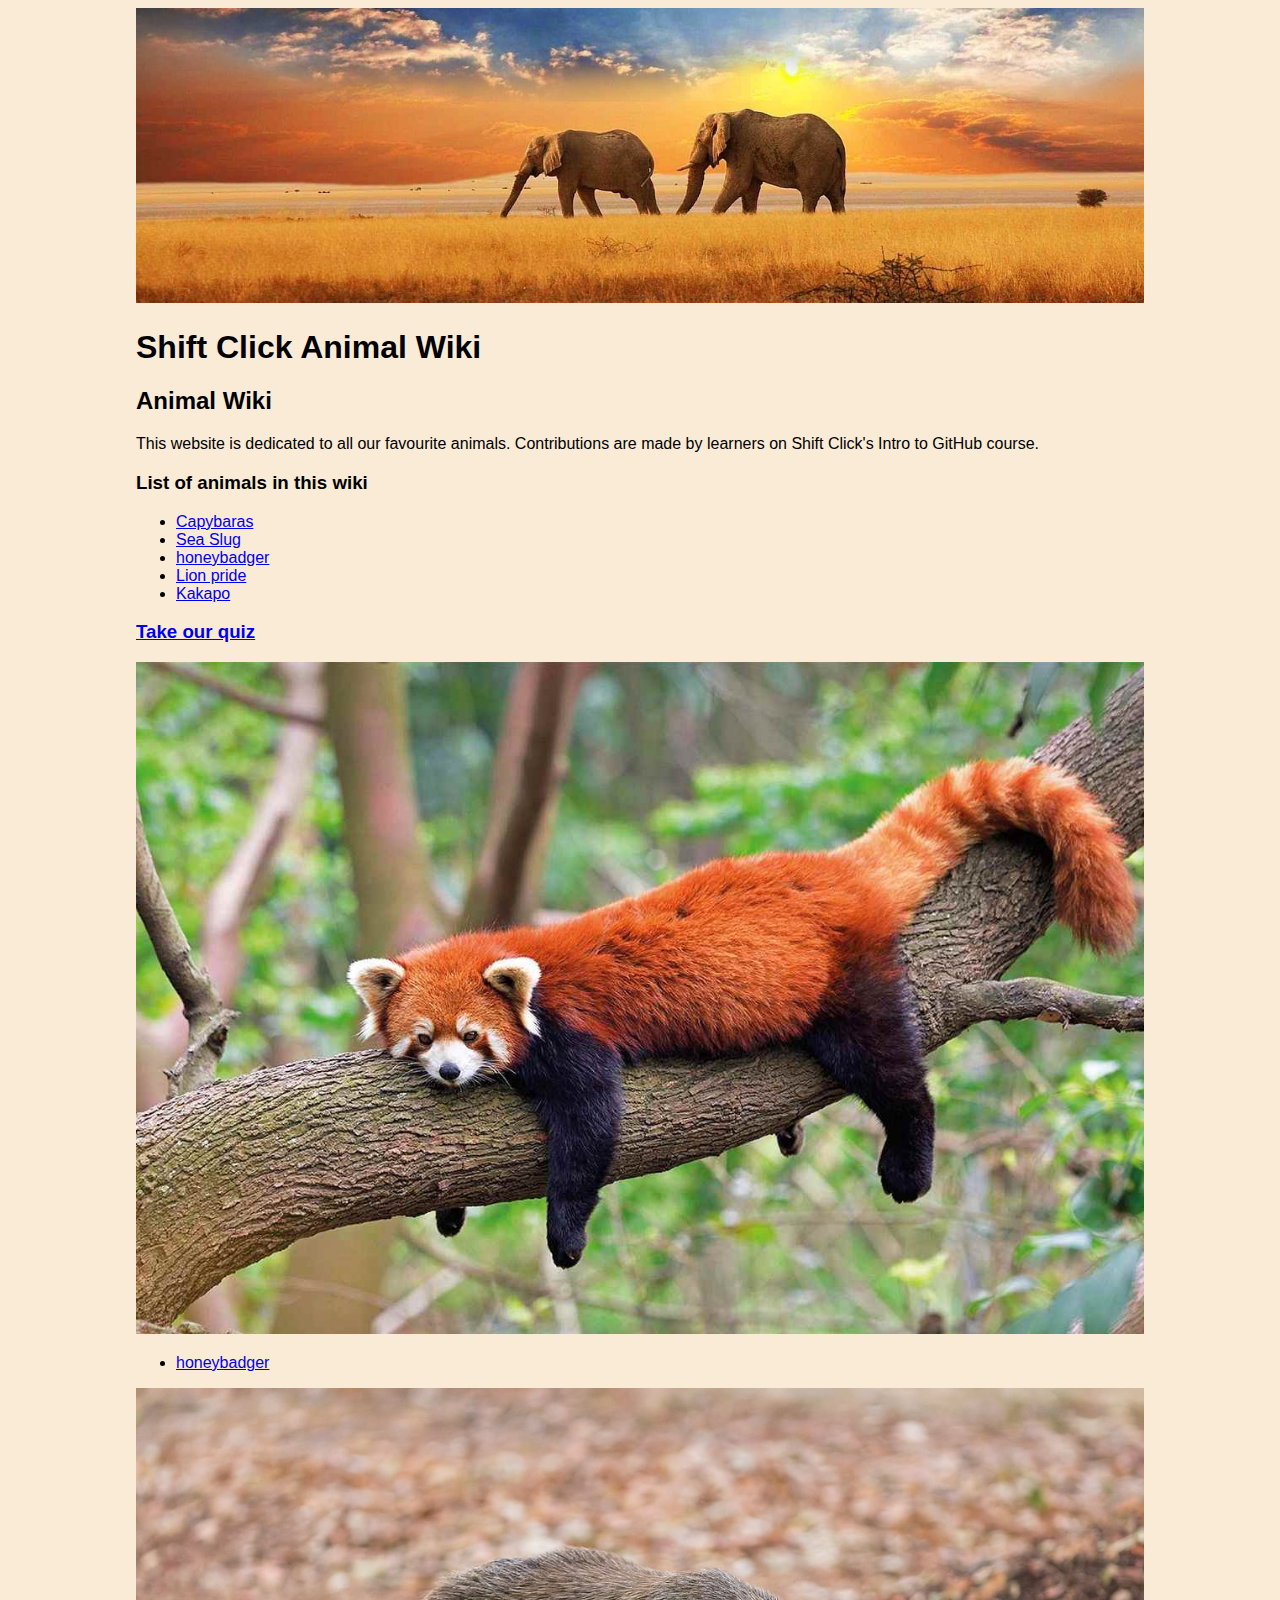
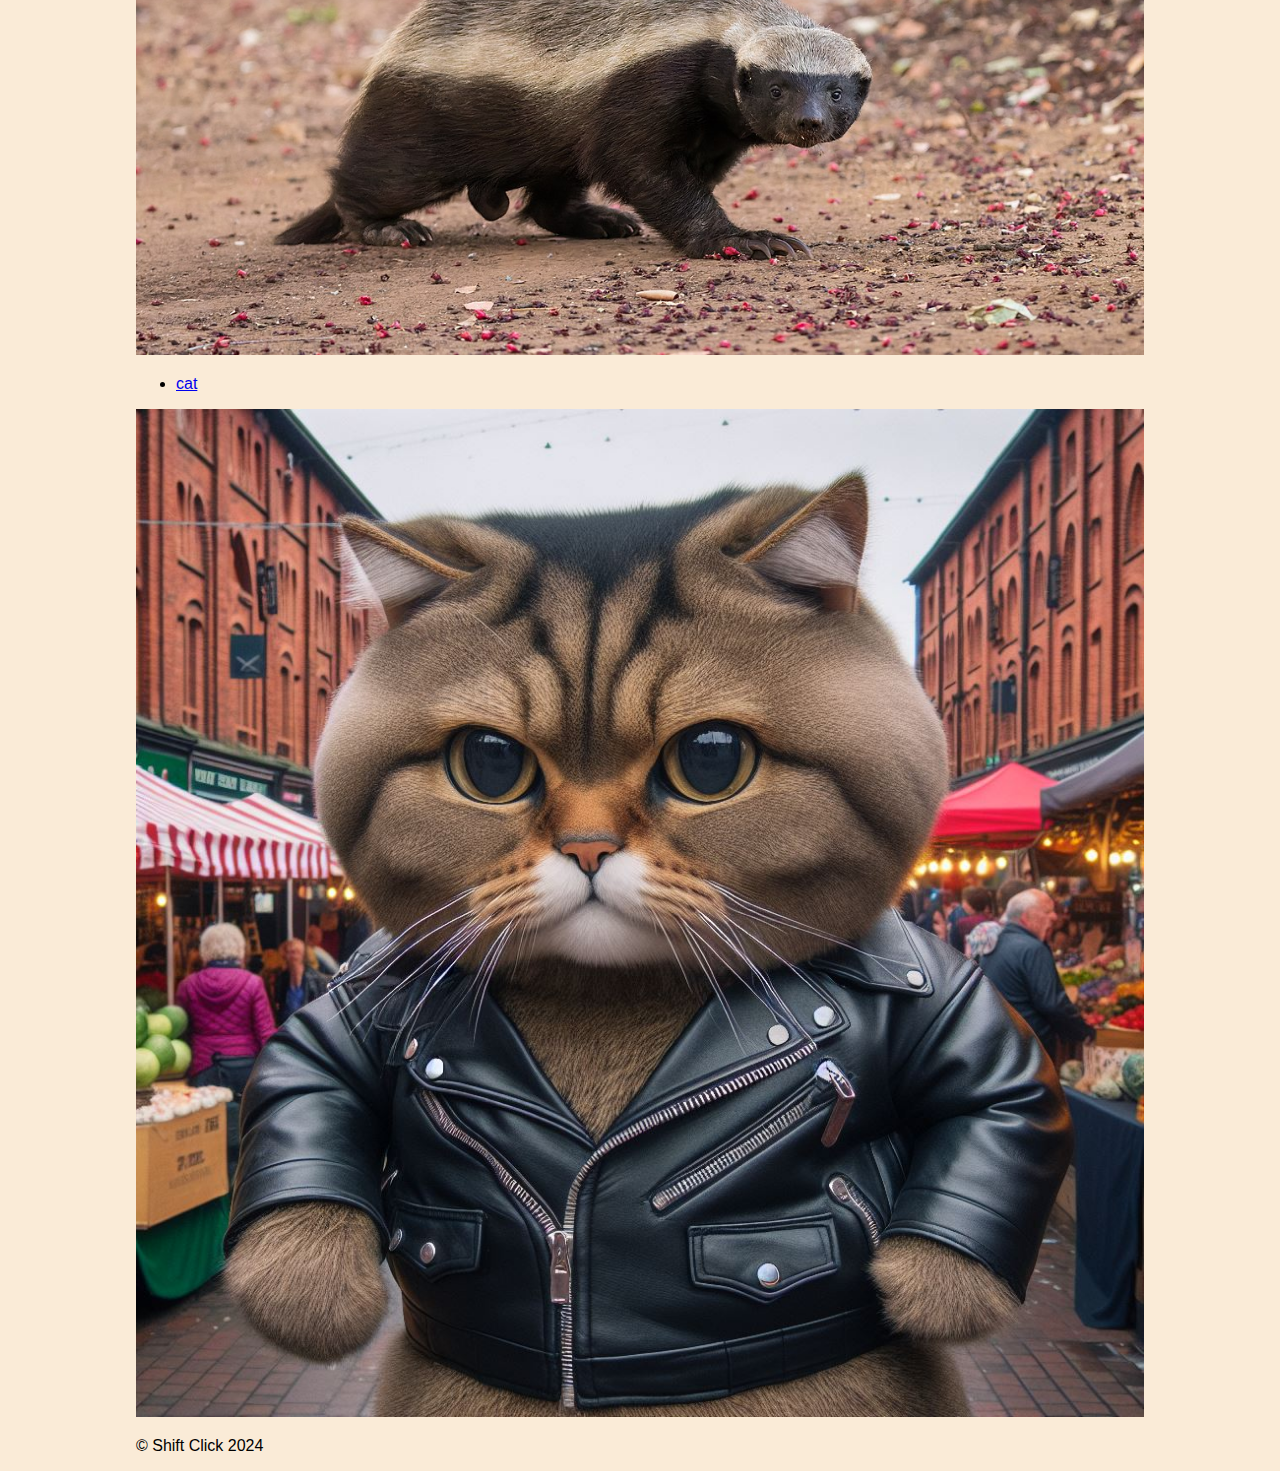
<file: index.html>
<!DOCTYPE html>
<html lang="en">
  <head>
    <meta charset="UTF-8" />
    <meta name="viewport" content="width=device-width, initial-scale=1.0" />
    <title>Animal Wiki</title>
    <meta
      name="description"
      content="This website provides information on various animals"
    />
    <meta name="keywords" content="animal, wiki" />
    <link rel="icon" type="png" href="/images/habitat.png" />
    <link rel="stylesheet" href="style.css" />
  </head>
  <body>
    <header>
      <img
        src="images/elephants.jpg"
        alt="banner image of two elephents walking through the savannah at sunset"
      />
      <h1>Shift Click Animal Wiki</h1>
    </header>
    <nav></nav>
    <main>
      <section>
        <h2>Animal Wiki</h2>
        <p>
          This website is dedicated to all our favourite animals. Contributions
          are made by learners on Shift Click's Intro to GitHub course.
        </p>
      </section>
      <section>
        <h3>List of animals in this wiki</h3>
        <ul>
          <li><a href="capybara.html">Capybaras</a></li>
          <li><a href="seaslug.html">Sea Slug</a></li>
          <li><a href="honeybadger.html">honeybadger</a></li>
          <li><a href="lionpride.html" >Lion pride</a></li>
          <li><a href="Kakapo.html">Kakapo</a></li>
        </ul>
      </section>
      <section>
        <h3><a href="quiz.html">Take our quiz</a></3>
      </section>
      <section>
        <img
          src="images/red-panda.jpg"
          alt="red panda lying on a branch in a forest"
        />
      </section>
      <section>
          <ul>
            <li><a href="honeybadger.html">honeybadger</a></li>
          </ul>
      </section>
      <section>
         <img 
            src="images/honeyBadger1.jpg"
            alt="photo of honey badger looking at camera"
          />
      </section>
      <section>
        <ul>
          <li><a href="cat.html">cat</a></li>
        </ul>
    </section>
    <section>
        <img 
           src="images/cat-in-market.jfif"
           alt="photo of cat walking through Stockport town centre"
         />
     </section>
    </main>
    <footer>
      <p>&#169; Shift Click 2024</p>
    </footer>
  </body>
</html>
</file>
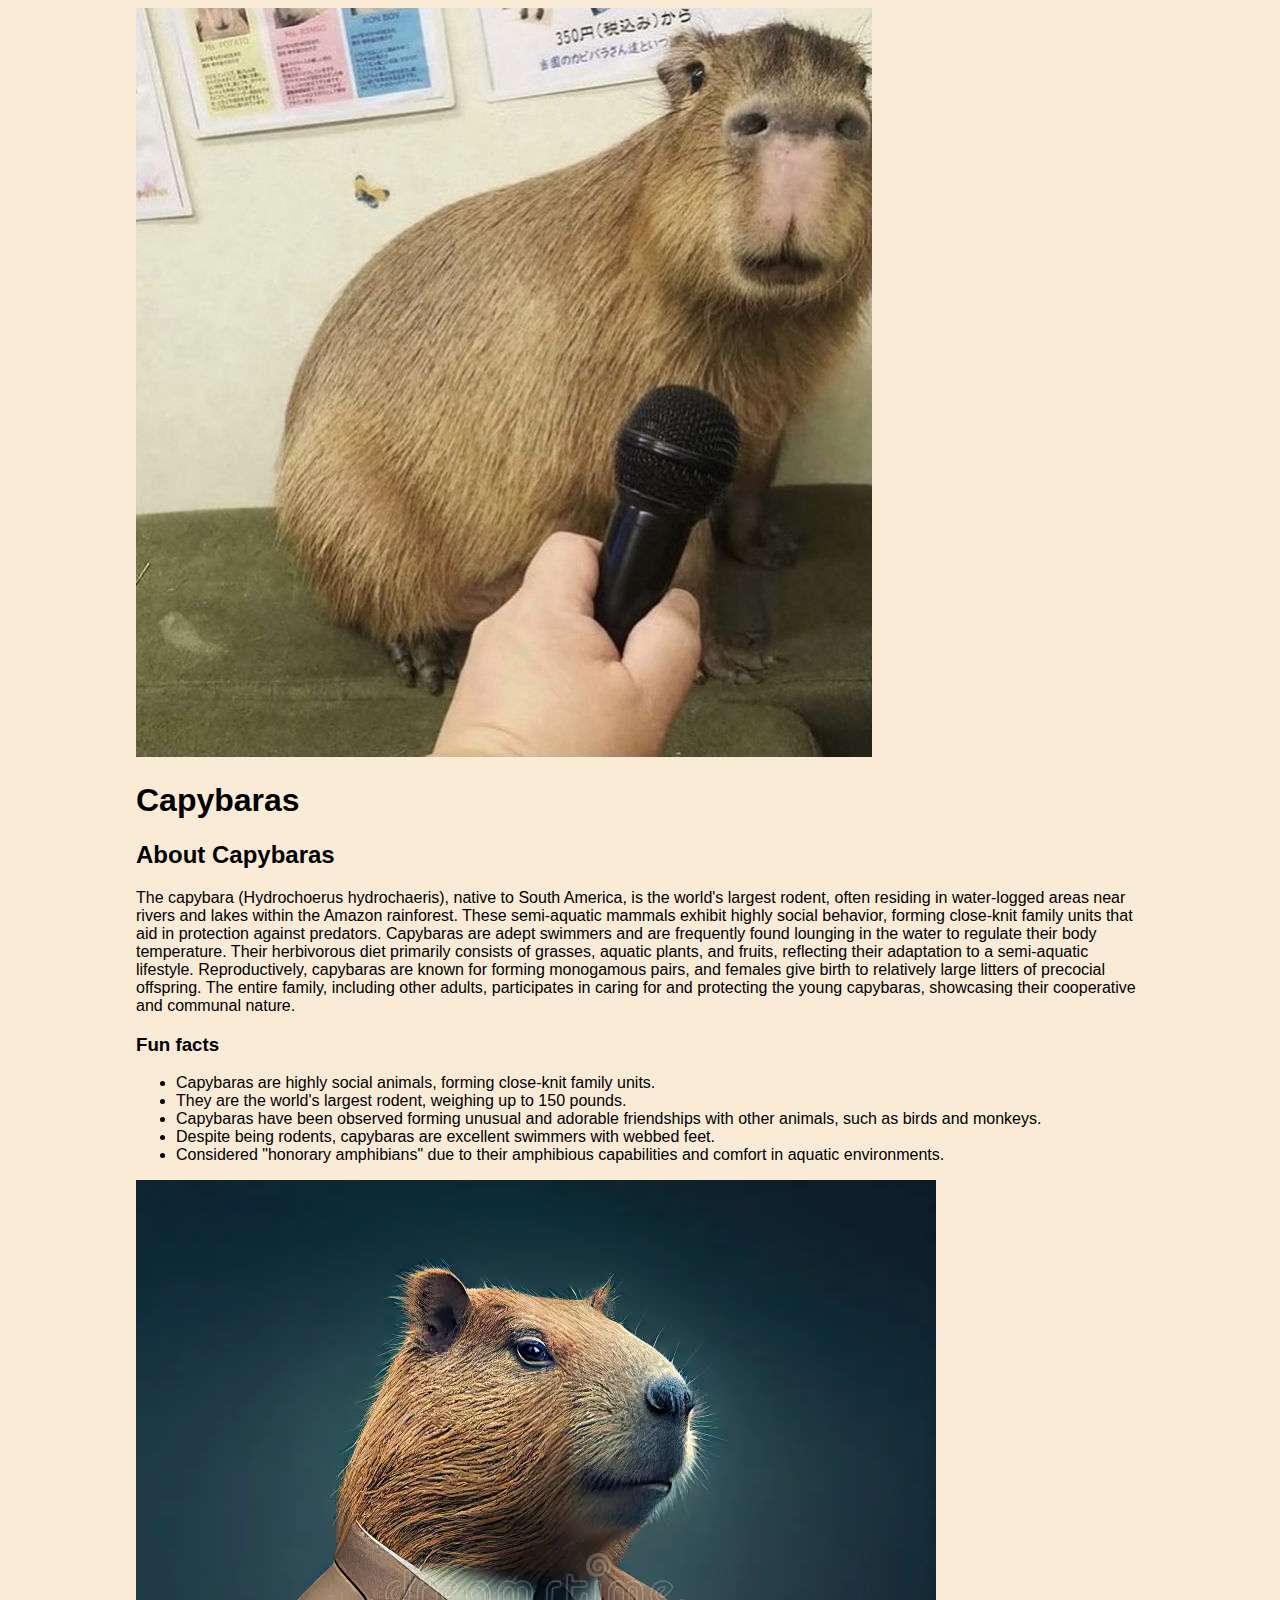
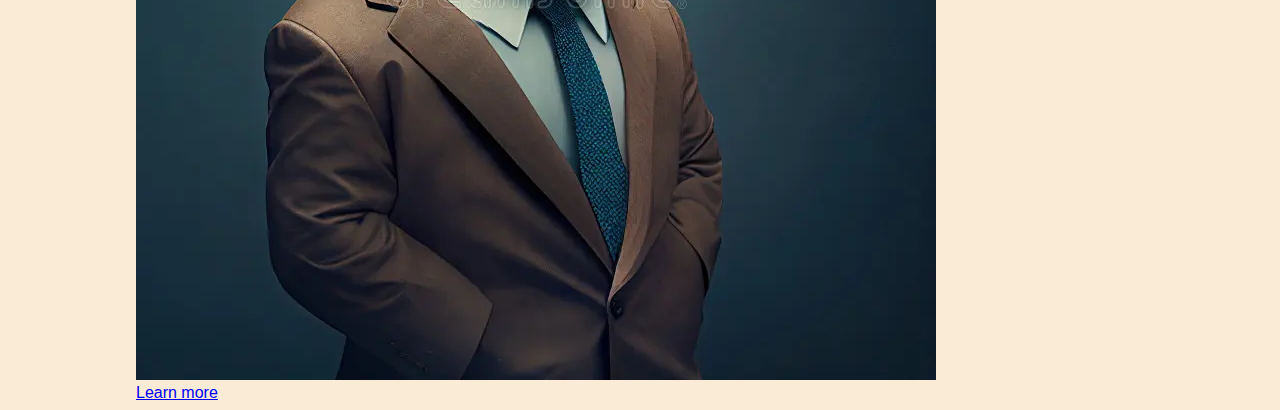
<file: capybara.html>
<!DOCTYPE html>
<html lang="en">
  <head>
    <meta charset="UTF-8" />
    <meta name="viewport" content="width=device-width, initial-scale=1.0" />
    <title>About Capybaras</title>
    <meta
      name="description"
      content="This website provides information on capybaras."
    />
    <meta name="keywords" content="animal, wiki" />
    <link rel="icon" type="png" href="/images/habitat.png" />
    <link rel="stylesheet" href="style.css" />
  </head>
  <body>
    <header>

      <img src="images/CapybaraMicrophone.jpg" alt="an image of a capybara with a microphone being pointed at them">
      <h1>Capybaras</h1>
    </header>
    <nav></nav>
    <main>
      <section>
        <h2>About Capybaras </h2>
        <p>

            The capybara (Hydrochoerus hydrochaeris), native to South America, is the world's largest rodent, often residing in water-logged areas near rivers and lakes within the Amazon rainforest. These semi-aquatic mammals exhibit highly social behavior, forming close-knit family units that aid in protection against predators. Capybaras are adept swimmers and are frequently found lounging in the water to regulate their body temperature. Their herbivorous diet primarily consists of grasses, aquatic plants, and fruits, reflecting their adaptation to a semi-aquatic lifestyle. Reproductively, capybaras are known for forming monogamous pairs, and females give birth to relatively large litters of precocial offspring. The entire family, including other adults, participates in caring for and protecting the young capybaras, showcasing their cooperative and communal nature.
        </p>
      </section>
  <section>
    <h3>Fun facts </h3>
    <ul>
        <li>Capybaras are highly social animals, forming close-knit family units.</li>
        <li>They are the world's largest rodent, weighing up to 150 pounds.</li>
        <li>Capybaras have been observed forming unusual and adorable friendships with other animals, such as birds and monkeys.</li>
        <li>Despite being rodents, capybaras are excellent swimmers with webbed feet.</li>
        <li>Considered "honorary amphibians" due to their amphibious capabilities and comfort in aquatic environments.</li>
    </ul>
      <img src="images/CapybaraSuit.webp" alt="a capybara wearing a suit">


    <footer>
        <a href="https://en.wikipedia.org/wiki/Capybara">Learn more </a>
    </footer>
  </section>
  </body>
</html>
</file>
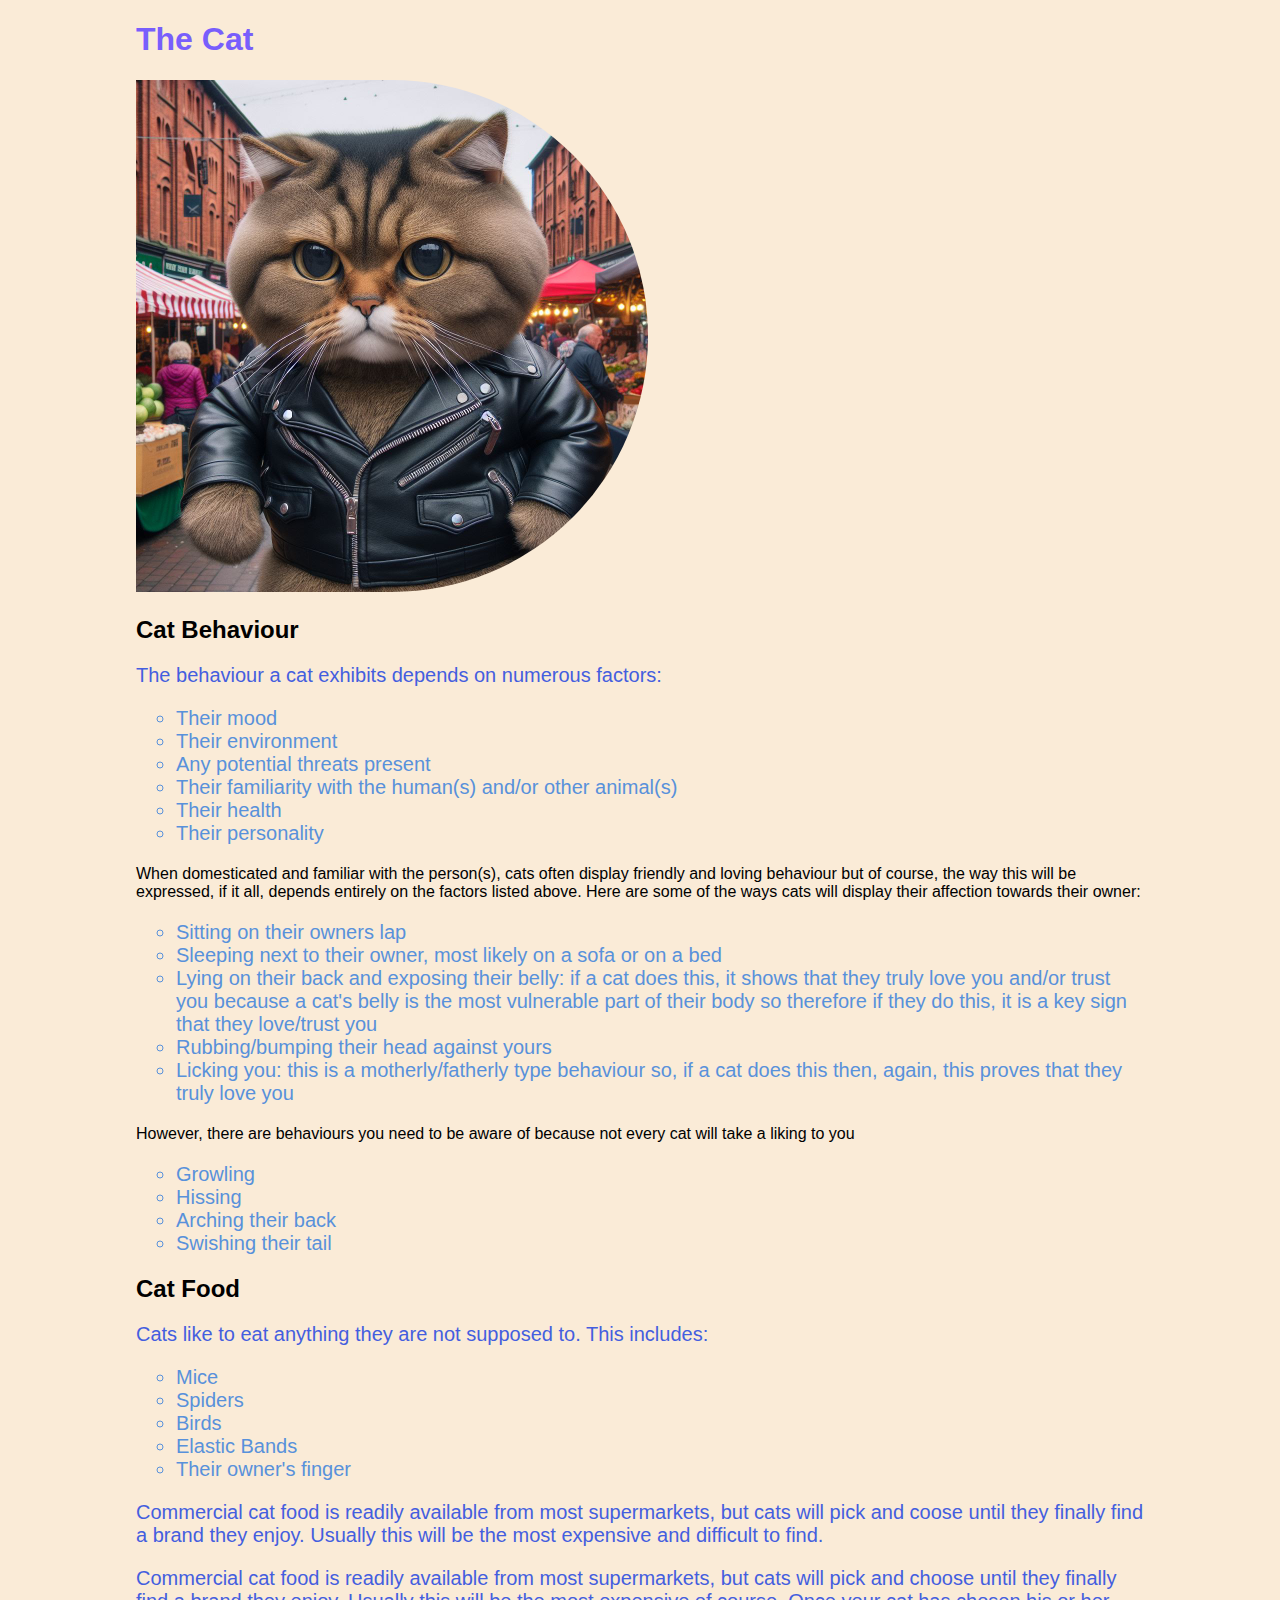
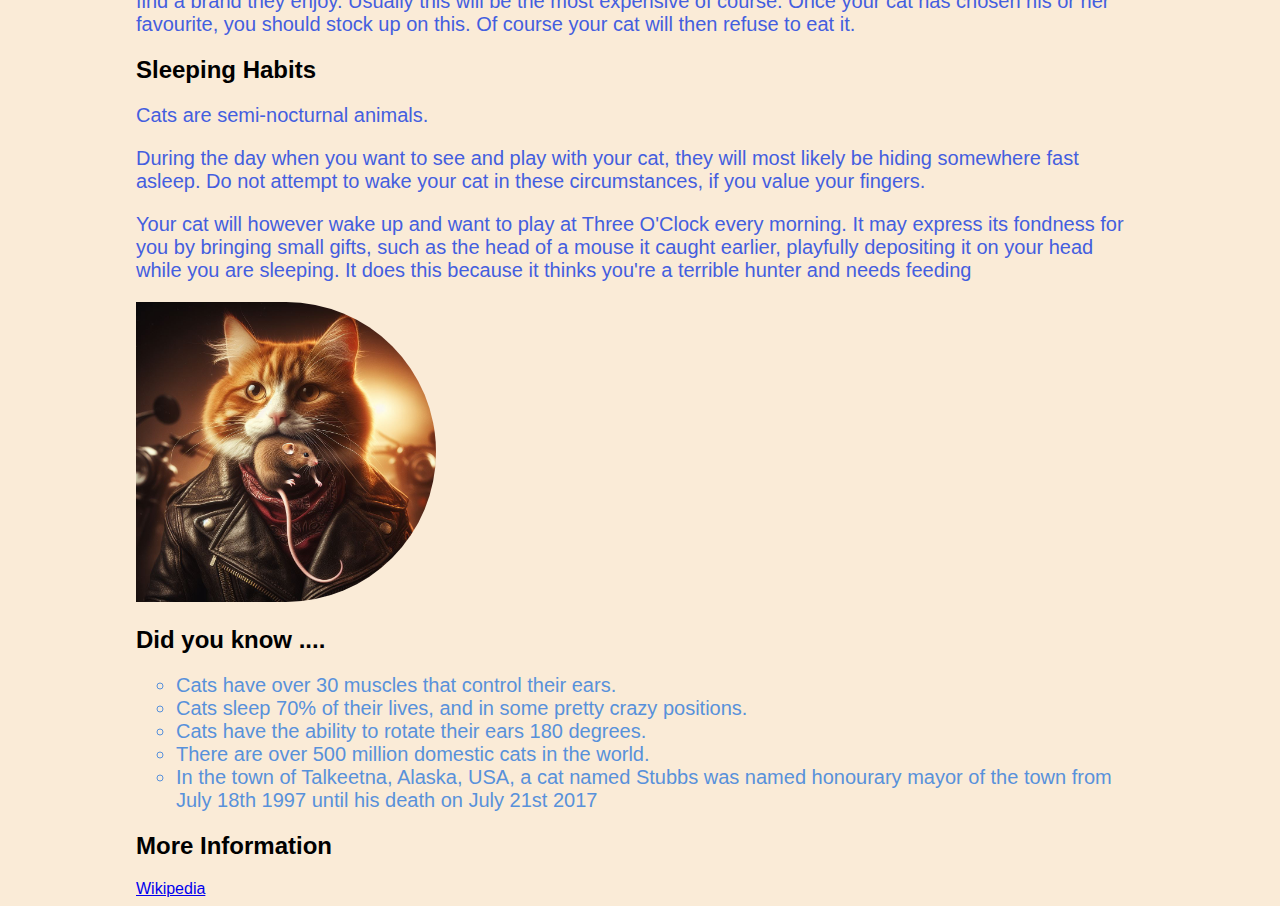
<file: cat.html>
<!DOCTYPE html>
<html lang="eng">
    <head>
        <meta charset="UTF-8" />
        <meta name="viewport" content="width=device-width, initial-scale=1.0" />
        <title>Animal Wiki</title>
        <meta
          name="description"
          content="This website provides information on various animals"
        />
        <meta name="keywords" content="animal, wiki" />
        <link rel="icon" type="png" href="/images/habitat.png" />
        <link rel="stylesheet" href="style.css" />
        <style>
          h1 {color: rgb(120, 94, 252);}
          p {color:rgb(68, 94, 223); font-size: 20px;}
          ol{ list-style-type: square;}
          ul{list-style-type: circle; color:rgb(88, 145, 219); font-size: 20px;}
          img{border-radius: 0 50% 50% 0;}
      </style>
    </head>
    <body>
        <title>A wiki article about Cats</title>

        <H1>The Cat</H1>
        <img src="images/cat-in-market.jfif" width="512" height="512" alt="cat in leather jacket walking through stockport market"/>

         <h2>Cat Behaviour</h2>
          <p>
            The behaviour a cat exhibits depends on numerous factors: 
            <ul>
                <li>Their mood</li>
                <li>Their environment</li> 
                <li>Any potential threats present </li>
                <li>Their familiarity with the human(s) and/or other animal(s)</li>
<li>Their health</li>
<li>Their personality</li>
            </ul>
            When domesticated and familiar with the person(s), cats often display friendly and loving behaviour but of course, the way this will be expressed, if it all, depends entirely on the factors listed above. 
            Here are some of the ways cats will display their affection towards their owner: 
            <ul>
                <li>Sitting on their owners lap
                    <li>Sleeping next to their owner, most likely on a sofa or on a bed
                        <li>Lying on their back and exposing their belly: if a cat does this, it shows that they truly love you and/or trust you because a cat's belly is the most vulnerable part of their body so therefore if they do this, it is a key sign that they love/trust you</li>
                    <li>Rubbing/bumping their head against yours</li>
<li>Licking you: this is a motherly/fatherly type behaviour so, if a cat does this then, again, this proves that they truly love you</li>            
            </ul>
            However, there are behaviours you need to be aware of because not every cat will take a liking to you
            <ul>
                <li>Growling</li>
                <li>Hissing</li>
                <li>Arching their back</li>
                <li>Swishing their tail</li>
            </ul>
          </p>
        </p>
        <h2>Cat Food</h2>

        <p>Cats like to eat anything they are not supposed to. This includes:
          <ul>
            <li>Mice</li>
            <li>Spiders</li>
            <li>Birds</li>
            <li>Elastic Bands</li>
            <li>Their owner's finger</li>
          </ul>
          </p>
          <p>
          Commercial cat food is readily available from most supermarkets, but cats will pick and coose until they finally 
          find a brand they enjoy. Usually this will be the most expensive and difficult to find.
          </p>
         <p>
          Commercial cat food is readily available from most supermarkets, but cats will pick and choose until they finally find a brand they enjoy. Usually this will be the most expensive of course.
          Once your cat has chosen his or her favourite, you should stock up on this. Of course your cat will then refuse to eat it.
        </p>

        <H2>Sleeping Habits</H2>
        <p>Cats are semi-nocturnal animals.</p> 
        <p>During the day when you want to see and play with your cat, they will most likely be 
          hiding somewhere fast asleep. Do not attempt to wake your cat in these circumstances, 
          if you value your fingers.</p>
        <p>Your cat will however wake up and want to play at Three O'Clock every morning. 
        It may express its fondness for you by bringing small gifts, such as the head of a mouse 
        it caught earlier, playfully depositing it on your head while you are sleeping. It does 
        this because it thinks you're a terrible hunter and needs feeding</p>
        <img src="images/cat-with-mouse.jfif" alt="cat carrying mouse in its mouth" width="300" height="300">

        <h2>Did you know ....</h2>
        <ul>
          <li>Cats have over 30 muscles that control their ears.</li>
          <li>Cats sleep 70% of their lives, and in some pretty crazy positions.</li>
          <li>Cats have the ability to rotate their ears 180 degrees.</li>
          <li>There are over 500 million domestic cats in the world.</li>
          <li>In the town of Talkeetna, Alaska, USA, a cat named Stubbs was named honourary mayor of the town from July 18th 1997 until his death on July 21st 2017</li>
        </ul>

        <h2>More Information</h2>
        <a href="https://en.wikipedia.org/wiki/Cat">Wikipedia</a>
      </body>
</html>
</file>
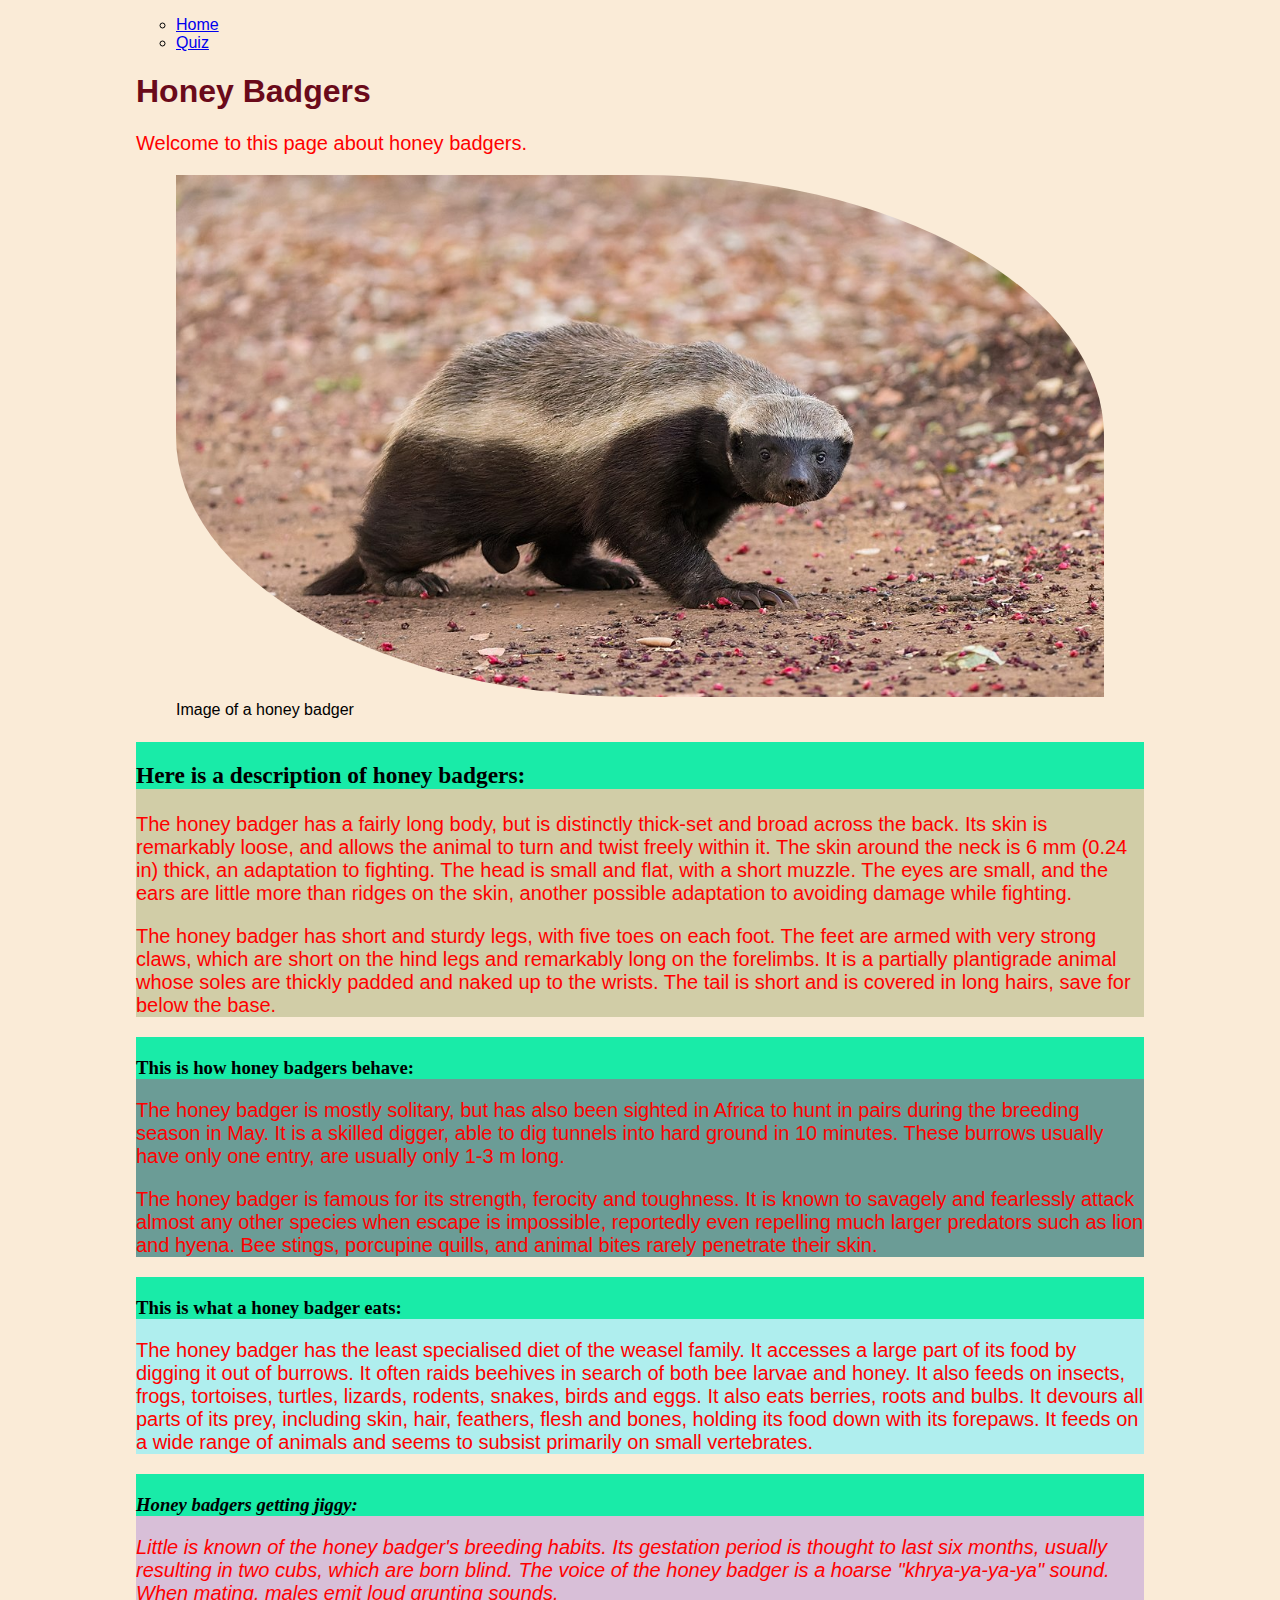
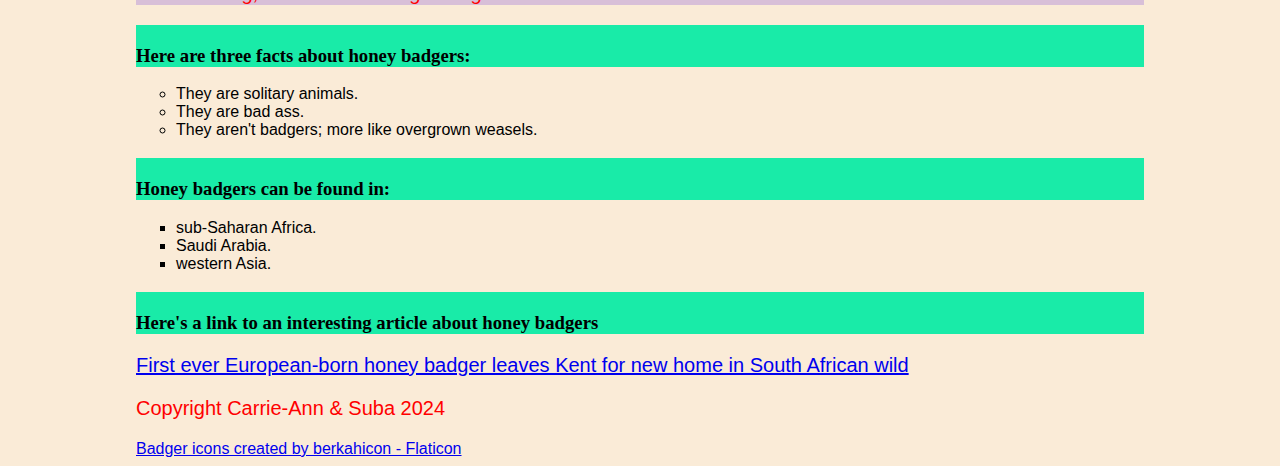
<file: honeybadger.html>
<!DOCTYPE html>
<html lang="en-gb">

    <head>
        <title>Home</title>
        <meta charset="UTF-8">
        <link rel="icon" type="image/png" href="./images/honeyBadgerIcon.png">
        <link rel="stylesheet" href="style.css">
        <meta name="description" content="Honey badger wiki page">
        <meta author="Carrie-Ann Bartlett">
        <meta keywords="honey badger, photos, wiki">
        <meta name="viewport" content="width=device-width, initial-scale=1.0"> <!--set page width to the size of the device-->
        <style>
            h1 {color: rgb(106, 10, 26);}
            h3{
                background-color: rgb(25, 235, 168);
                font-family: cursive;
                padding: 20px 0 0 0;

            }
            p {color:red; font-size: 20px;}
            ol{ list-style-type: square;}
            ul{list-style-type: circle;}
            img{border-radius: 0 50% 0 50%}
            div.desc
            {
                 background-color: #d1cda7;
                font-size: 20px;
            }
            div.behave{ background-color: rgb(107, 156, 150);}
            div.eat{background-color: paleturquoise;}
            div.habbit{background-color: #D8BFD8;
                font-style: italic;
            }

        </style>
    </head>

    <body>
    <header>
            <nav>
                <ul>
                    <li><a href="index.html">Home</a></li>
                    <li><a href="quiz.html">Quiz</a></li>

                </ul>
            </nav>

            <h1>Honey Badgers</h1>
            <p>Welcome to this page about honey badgers.</p>
    </header>

    <main>
            <figure>  
                <img src="./images/honeyBadger1.jpg" alt="a photo of a honey badger looking at the camera">
                <figcaption>Image of a honey badger</figcaption>
            </figure>
        
    <section>
        <div class = "desc">
            <h3>Here is a description of honey badgers:</h3>

            <p>The honey badger has a fairly long body, but is distinctly thick-set and broad across the back. Its skin is remarkably loose, and allows the animal to turn and twist freely within it. The skin around the neck is 6 mm (0.24 in) thick, an adaptation to fighting. The head is small and flat, with a short muzzle. The eyes are small, and the ears are little more than ridges on the skin, another possible adaptation to avoiding damage while fighting.</p>
            <p>The honey badger has short and sturdy legs, with five toes on each foot. The feet are armed with very strong claws, which are short on the hind legs and remarkably long on the forelimbs. It is a partially plantigrade animal whose soles are thickly padded and naked up to the wrists. The tail is short and is covered in long hairs, save for below the base.</p>
        </div>

        <div class = "behave">
            <h3>This is how honey badgers behave:</h3>
            <p>The honey badger is mostly solitary, but has also been sighted in Africa to hunt in pairs during the breeding season in May. It is a skilled digger, able to dig tunnels into hard ground in 10 minutes. These burrows usually have only one entry, are usually only 1-3 m long.</p>
            <p>The honey badger is famous for its strength, ferocity and toughness. It is known to savagely and fearlessly attack almost any other species when escape is impossible, reportedly even repelling much larger predators such as lion and hyena. Bee stings, porcupine quills, and animal bites rarely penetrate their skin.</p>
        </div>
        
        <div class = "eat">
            <h3>This is what a honey badger eats:</h3>
            <p>The honey badger has the least specialised diet of the weasel family. It accesses a large part of its food by digging it out of burrows. It often raids beehives in search of both bee larvae and honey. It also feeds on insects, frogs, tortoises, turtles, lizards, rodents, snakes, birds and eggs. It also eats berries, roots and bulbs. It devours all parts of its prey, including skin, hair, feathers, flesh and bones, holding its food down with its forepaws. It feeds on a wide range of animals and seems to subsist primarily on small vertebrates.</p>
        </div>

        <div class = "habbit">
            <h3>Honey badgers getting jiggy:</h3>
            <p>Little is known of the honey badger's breeding habits. Its gestation period is thought to last six months, usually resulting in two cubs, which are born blind. The voice of the honey badger is a hoarse "khrya-ya-ya-ya" sound. When mating, males emit loud grunting sounds.</p>
        </div>

        <div class = "fact">
            <h3>Here are three facts about honey badgers:</h3>
            <ul>
                <li>They are solitary animals.</li>
                <li>They are bad ass.</li>
                <li>They aren't badgers; more like overgrown weasels.</li>
            </ul>
        </div>

        <div class = "loc">
            <h3>Honey badgers can be found in:</h3>
            <ol>
                <li>sub-Saharan Africa.</li>
                <li>Saudi Arabia.</li>
                <li>western Asia.</li>
            </ol>
        </div>

        <div class = "link">
            <h3>Here's a link to an interesting article about honey badgers</h3>
            <p><a href="https://www.itv.com/news/meridian/2023-06-29/first-european-born-honey-badger-leaves-uk-for-new-home-in-south-african-wild" target="_blank">First ever European-born honey badger leaves Kent for new home in South African wild</a></p>
        </div>


    </section>

    </main>

    <footer>
        <p>Copyright Carrie-Ann & Suba 2024</p>
        <a href="https://www.flaticon.com/free-icons/badger" title="badger icons" target="_blank">Badger icons created by berkahicon - Flaticon</a>
    </footer>

    </body>

</html>
</file>
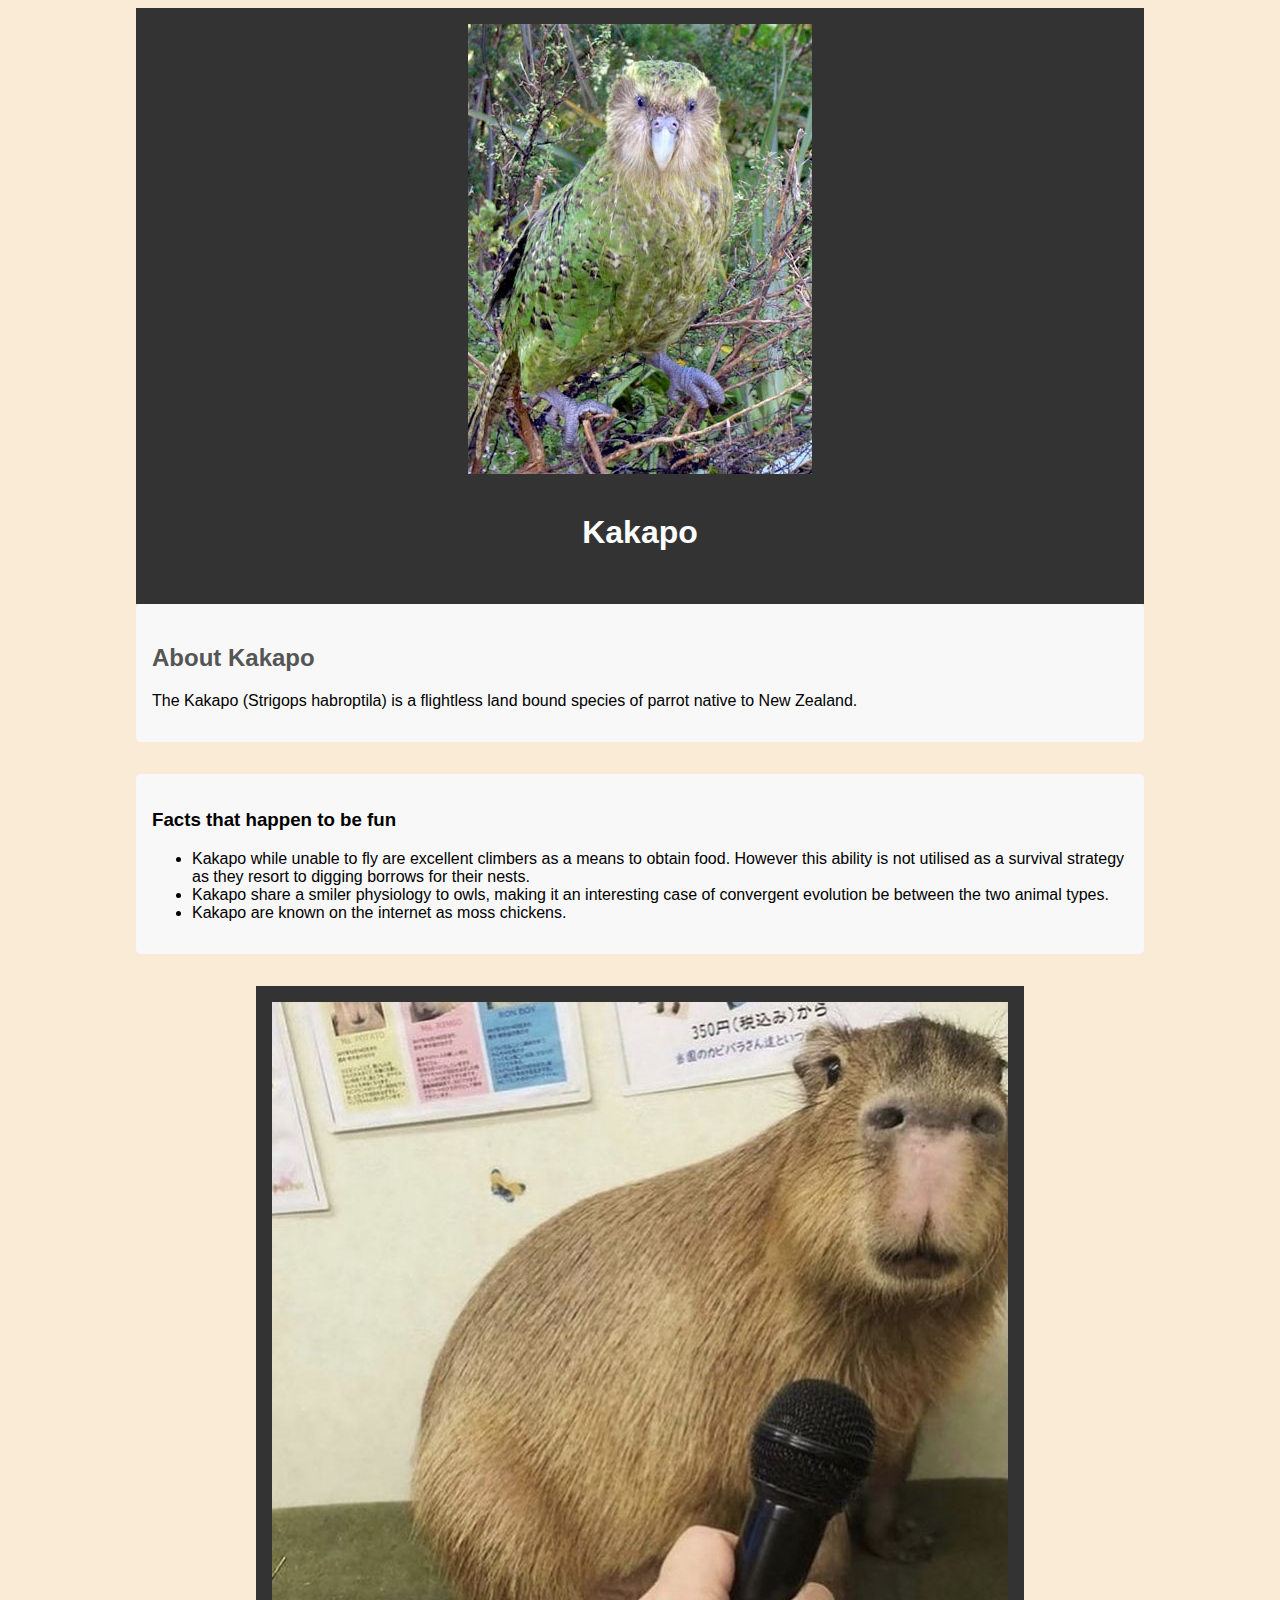
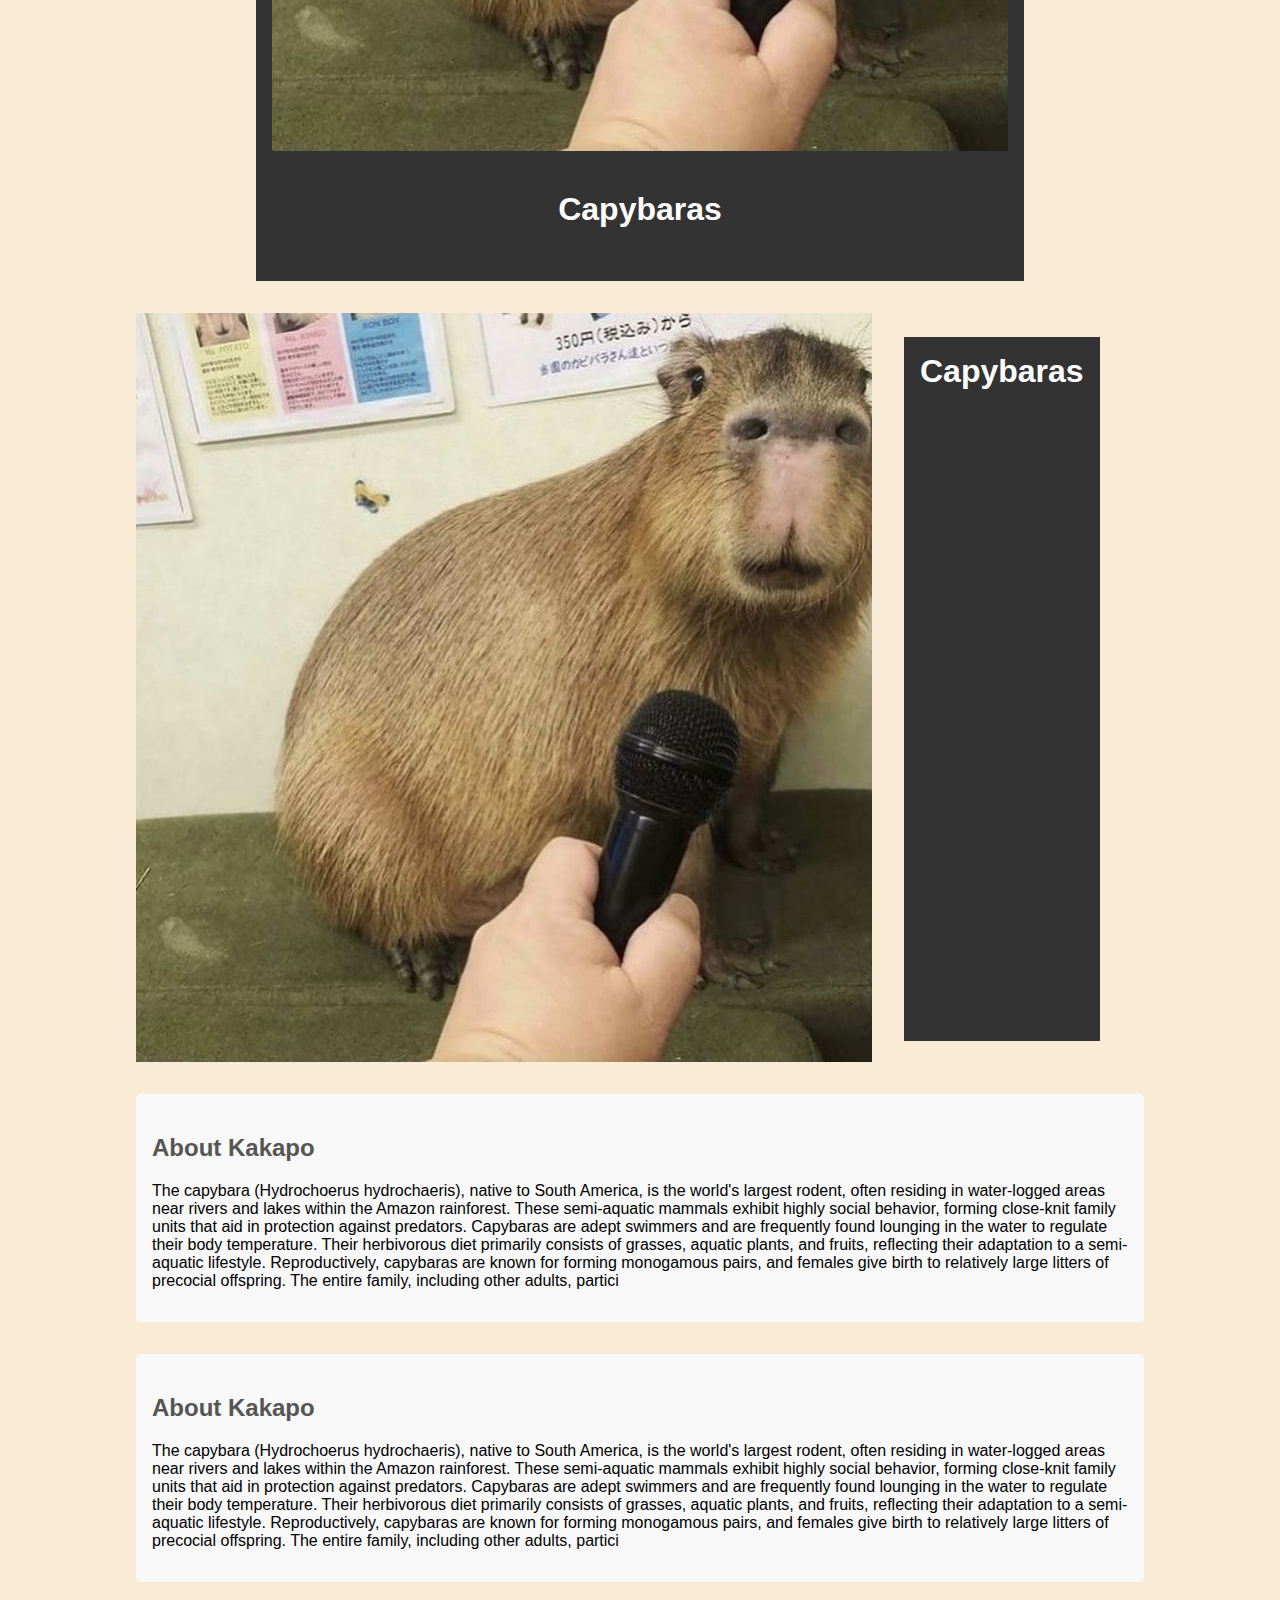
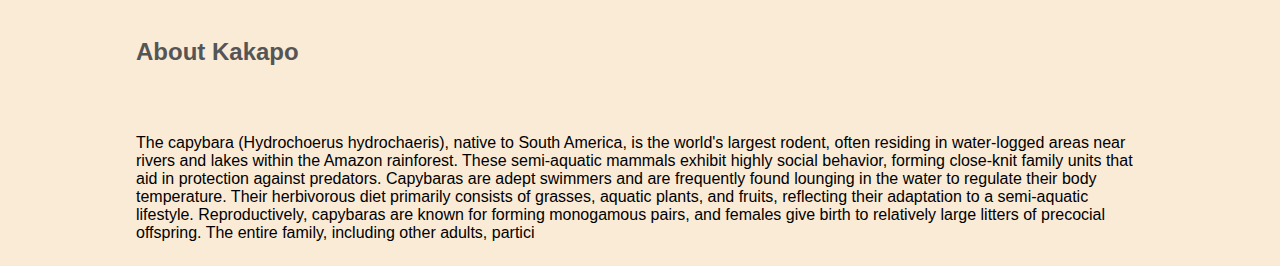
<file: Kakapo.html>
<html lang="en">
  <head>
    <meta charset="UTF-8" />
    <meta name="viewport" content="width=device-width, initial-scale=1.0" />
    <title>About Kakapo</title>
    <meta
      name="description"
      content="This website provides information on capybaras."
    />
    <meta name="keywords" content="animal, wiki" />
    <link rel="icon" type="png" href="/images/habitat.png" />
    <link rel="stylesheet" href="style.css" />
  </head>
  <body>

    

    <style>

     /* General styles */



header, h1 {
    background-color: #333;
    color: #fff;
    padding: 1rem;
    text-align: center;
}
h1, h2 {
    font-weight: bold;
    margin-top: 1.5rem;
}
h2 {
    color: #555;
}
main {
    display: flex;
    flex-wrap: wrap;
    gap: 2rem;
}
section {
    flex-basis: 100%;
    padding: 1rem;
    background-color: #f9f9f9;
    border-radius: 5px;
}
/* Media query for smaller screens */
@media (max-width: 768px) {
    section {
        flex-basis: 100%;
    }
}
 
    </style>
    <header>

      <img src="images/Kakapo.jpg" alt="an image of a kakapo in a jungle">
      <h1>Kakapo</h1>
    </header>
    <nav></nav>
    <main>
      <section>
        <h2>About Kakapo </h2>
        <p>

          The Kakapo (Strigops habroptila) is a flightless land bound species of parrot native to New Zealand.
        </p>
      </section>
      <style>

        
      </style>
  <section>
    <h3>Facts that happen to be fun </h3>
    <ul>
        <li>Kakapo while unable to fly are excellent climbers as a means to obtain food. However this ability is not utilised as a survival strategy as they resort to digging borrows for their nests.</li>
        <li>Kakapo share a smiler physiology to owls, making it an interesting case of convergent evolution be between the two animal types.
        </li>
        <li>Kakapo are known on the internet as moss chickens.</li>
       
    </ul>
      


    <footer>
    </footer>
  </section>
  </body>
</html>

<style>
    /* General styles */
    header, h1 {
        background-color: #333;
        color: #fff;
        padding: 1rem;
        text-align: center;
    }

    h1, h2 {
        font-weight: bold;
        margin-top: 1.5rem;
    }

    h2 {
        color: #555;
    }

    main {
        display: flex;
        flex-wrap: wrap;
        gap: 2rem;
    }

    section {
        flex-basis: 100%;
        padding: 1rem;
        background-color: #f8f8f8;
        border-radius: 5px;
    }

    /* Media query for smaller screens */
    @media (max-width: 768px) {
        section {
            flex-basis: 100%;
        }
    }
</style>
<header>
    <img alt="an image of a capybara with a microphone being pointed at them" src="images/CapybaraMicrophone.jpg" />
    <h1>Capybaras</h1>
</header>
<img alt="an image of a capybara with a microphone being pointed at them" src="images/CapybaraMicrophone.jpg" />
<h1>Capybaras</h1>
<nav></nav>
<main>
    <section>
        <h2>About Kakapo </h2>
        <p>
            The capybara (Hydrochoerus hydrochaeris), native to South America, is the world's largest rodent, often residing in water-logged areas near rivers and lakes within the Amazon rainforest. These semi-aquatic mammals exhibit highly social behavior, forming close-knit family units that aid in protection against predators. Capybaras are adept swimmers and are frequently found lounging in the water to regulate their body temperature. Their herbivorous diet primarily consists of grasses, aquatic plants, and fruits, reflecting their adaptation to a semi-aquatic lifestyle. Reproductively, capybaras are known for forming monogamous pairs, and females give birth to relatively large litters of precocial offspring. The entire family, including other adults, partici
        </p>
    </section>
</main>
<section>
    <h2>About Kakapo </h2>
    <p>
        The capybara (Hydrochoerus hydrochaeris), native to South America, is the world's largest rodent, often residing in water-logged areas near rivers and lakes within the Amazon rainforest. These semi-aquatic mammals exhibit highly social behavior, forming close-knit family units that aid in protection against predators. Capybaras are adept swimmers and are frequently found lounging in the water to regulate their body temperature. Their herbivorous diet primarily consists of grasses, aquatic plants, and fruits, reflecting their adaptation to a semi-aquatic lifestyle. Reproductively, capybaras are known for forming monogamous pairs, and females give birth to relatively large litters of precocial offspring. The entire family, including other adults, partici
    </p>
</section>
<h2>About Kakapo </h2>
<p>
    The capybara (Hydrochoerus hydrochaeris), native to South America, is the world's largest rodent, often residing in water-logged areas near rivers and lakes within the Amazon rainforest. These semi-aquatic mammals exhibit highly social behavior, forming close-knit family units that aid in protection against predators. Capybaras are adept swimmers and are frequently found lounging in the water to regulate their body temperature. Their herbivorous diet primarily consists of grasses, aquatic plants, and fruits, reflecting their adaptation to a semi-aquatic lifestyle. Reproductively, capybaras are known for forming monogamous pairs, and females give birth to relatively large litters of precocial offspring. The entire family, including other adults, partici
</p>
</file>
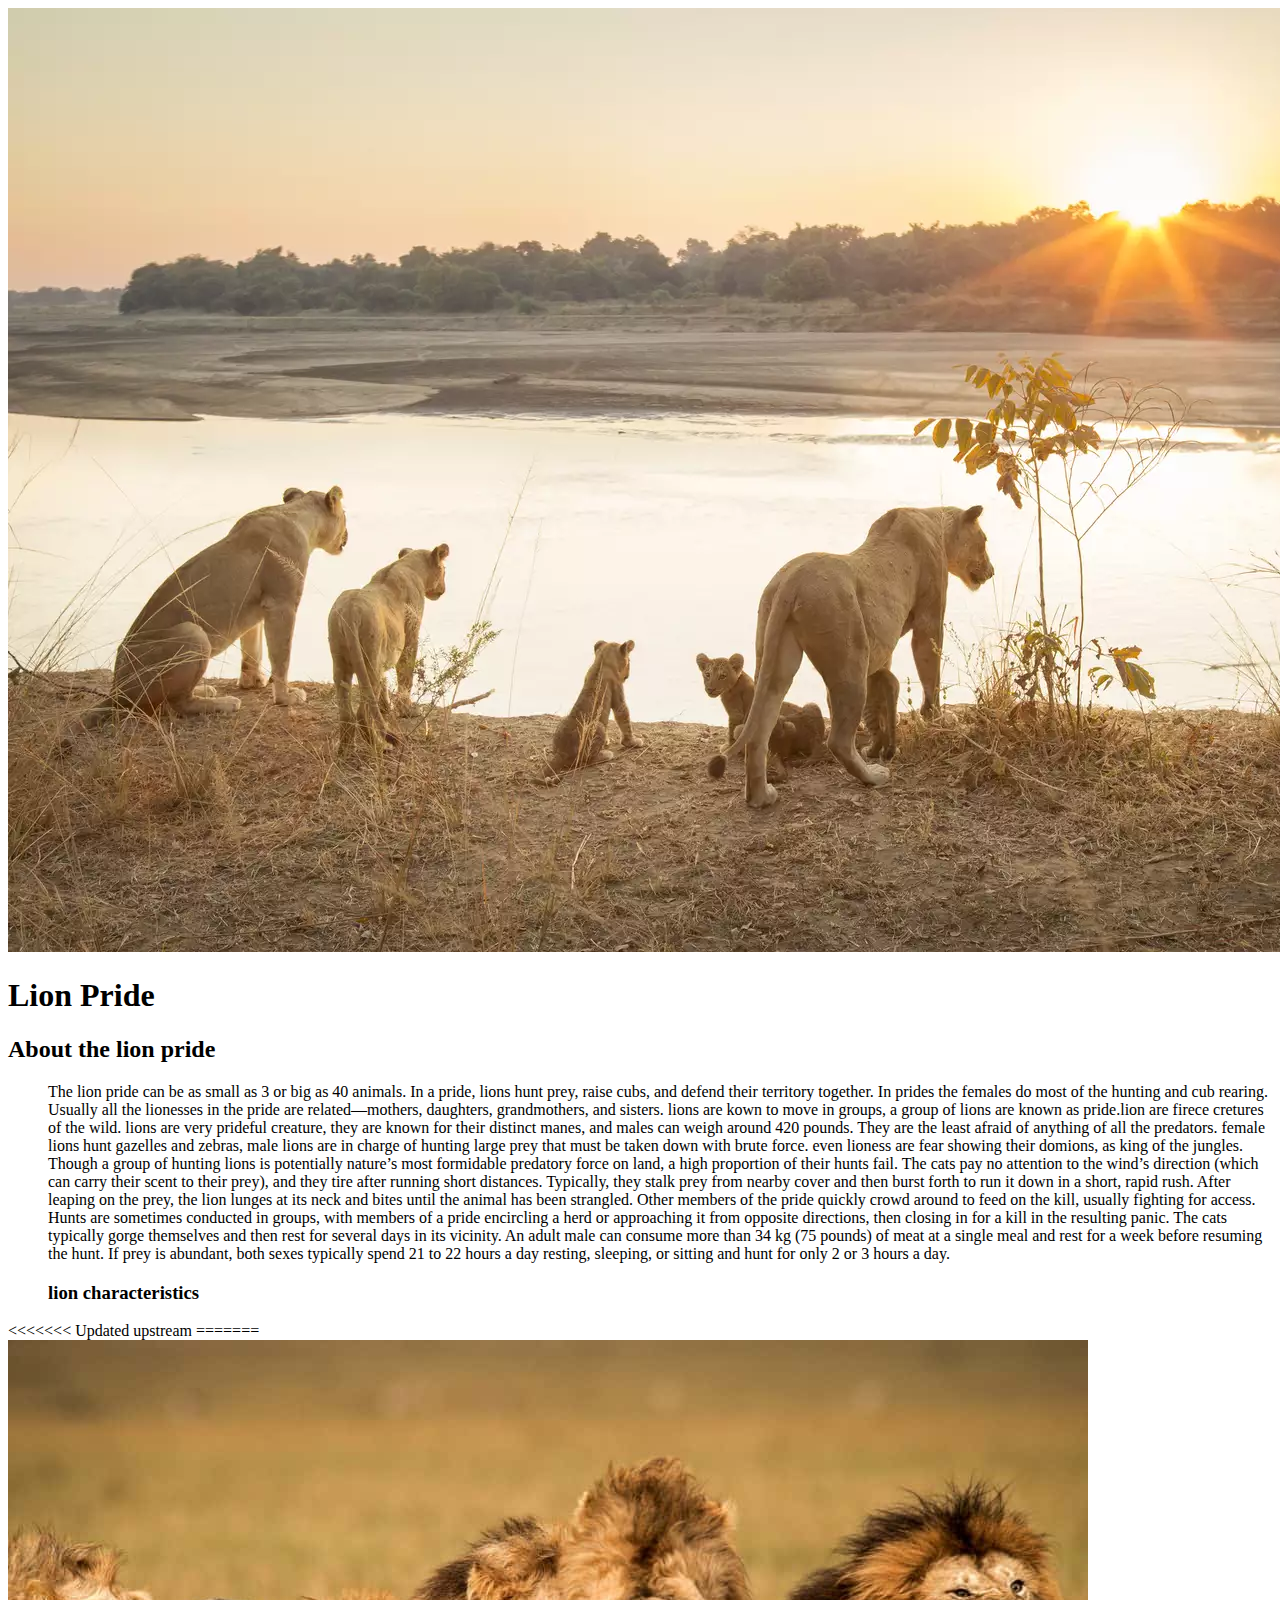
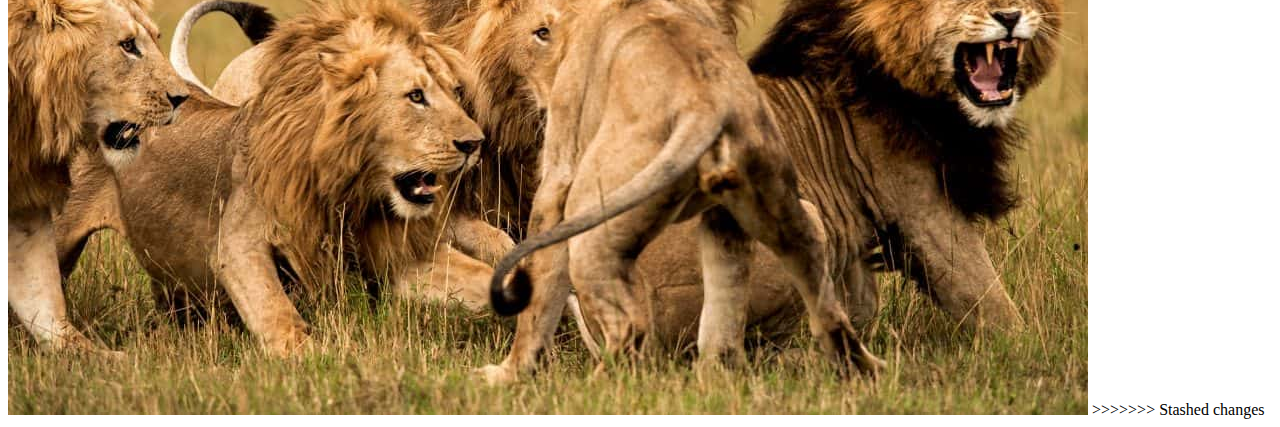
<file: lionpride.html>
<!DOCTYPE html>
<html lang="en">
<head>
    <meta charset="UTF-8">
    <meta name="viewport" content="width=device-width, initial-scale=1.0">
    <title>the prideful lion</title>
</head>
<body>
 
    <header>
        <img src='/images/lionPride.webp'/>
        <h1>Lion Pride</h1>
    </header>
    <nav></nav>
    <main>
      <section>
        <h2>About the lion pride</h2>
        <ul>
            <!-- Added a comment-->

            The lion pride can be as small as 3 or big as 40 animals.  In a pride, lions hunt prey, raise cubs, and defend their territory together. In prides the females do most of the hunting and cub rearing. Usually all the lionesses in the pride are related—mothers, daughters, grandmothers, and sisters.
        
        
        
            lions are kown to move in groups, a group of lions are known as pride.lion are firece cretures of the wild.       
        
            lions are very prideful creature, they are known for their distinct manes, and males can weigh around 420 pounds.
            They are the least afraid of anything of all the predators. 

             female lions hunt gazelles and zebras, male lions are in charge of hunting large prey that must be taken down with brute force. even lioness are fear showing their domions, as king of the jungles.
             Though a group of hunting lions is potentially nature’s most formidable predatory force on land, a high proportion of their hunts fail. The cats pay no attention to the wind’s direction (which can carry their scent to their prey), and they tire after running short distances. Typically, they stalk prey from nearby cover and then burst forth to run it down in a short, rapid rush. After leaping on the prey, the lion lunges at its neck and bites until the animal has been strangled.
             Other members of the pride quickly crowd around to feed on the kill, usually fighting for access. Hunts are sometimes conducted in groups, with members of a pride encircling a herd or approaching it from opposite directions, then closing in for a kill in the resulting panic. The cats typically gorge themselves and then rest for several days in its vicinity. An adult male can consume more than 34 kg (75 pounds) of meat at a single meal and rest for a week before resuming the hunt. If prey is abundant, both sexes typically spend 21 to 22 hours a day resting, sleeping, or sitting and hunt for only 2 or 3 hours a day.
             
             <h3>lion characteristics </h3>
        

        </ul>
    </li>
        </li>
        
    </ul>
<<<<<<< Updated upstream
=======
</h3>
<img src="images/lion-behaviour.jpg"/>
>>>>>>> Stashed changes
    
    </main>
      </section>
    
</body>
</html>
</file>
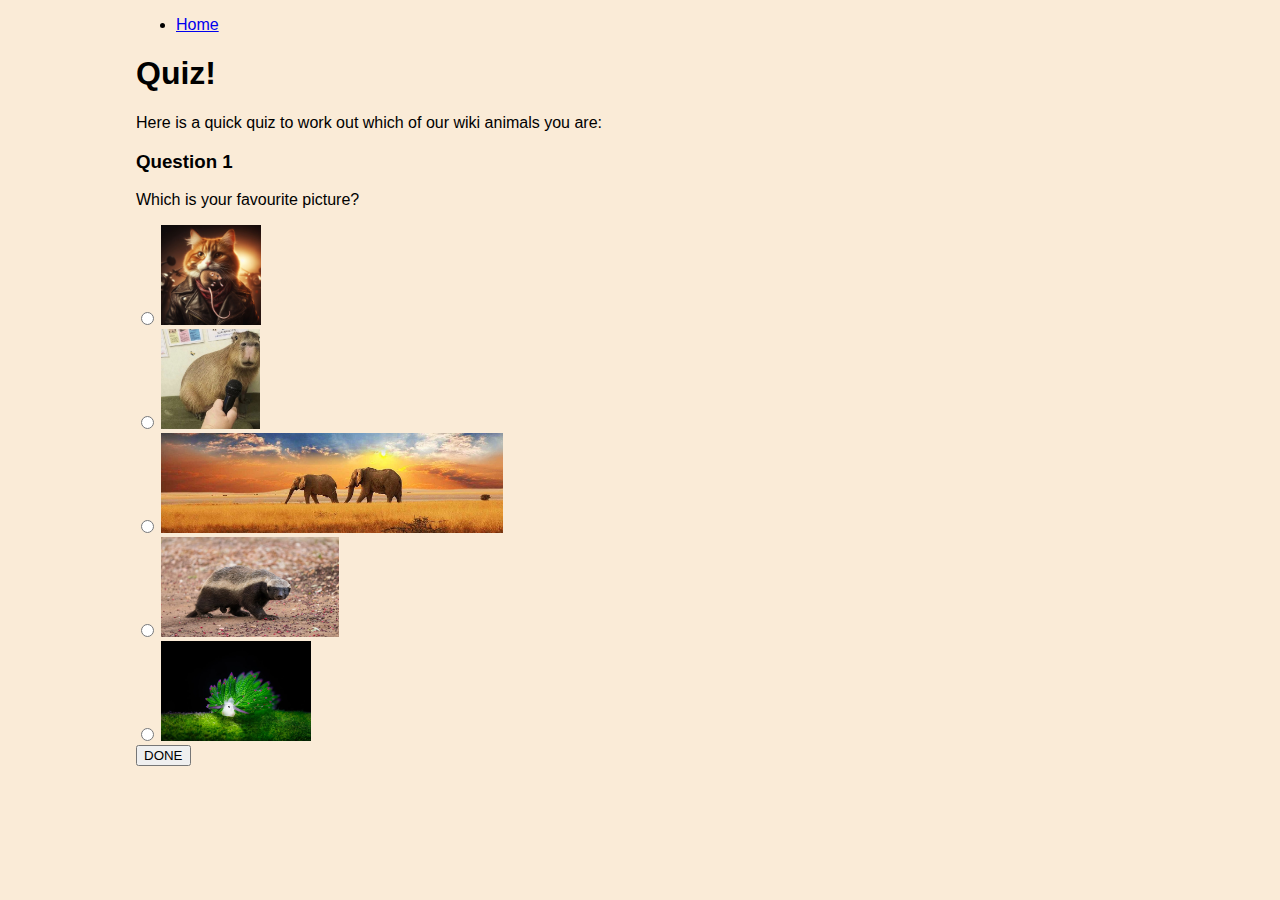
<file: quiz.html>
<!DOCTYPE html>
<html lang="en-gb">

    <head>
        <title>Quiz</title>
        <link rel="icon" type="image/png" href="images/SA.png"/> 
        <meta charset="UTF-80">
        <link rel="stylesheet" href="style.css">   

    </head>

    <body>
        <ul id="navBar">
            <li><a href="index.html">Home</a></li>
        </ul>

        <h1>Quiz!</h1>
        <p>Here is a quick quiz to work out which of our wiki animals you are:</p>

        <div id="quizContainer">
        <form name="Quiz">
            <!-- Q1-->
            <h3>Question 1</h3>
            <p>Which is your favourite picture?</p>
        
            <input type="radio" name="pic" value="cat">
            <label for="cat" class="pic"><img src="images/cat-with-mouse.jfif" height="100"></label><br>
            <input type="radio" name="pic" value="capybara">
            <label for="capybara" class="pic"><img src="images/CapybaraMicrophone.jpg" height="100"></label><br>
            <input type="radio" name="pic" value="elephant">
            <label for="elephant" class="pic"><img src="images/elephants.jpg" height="100"></label><br>
            <input type="radio" name="pic" value="honeybadger">
            <label for="honeybadger" class="pic"><img src="images/honeyBadger1.jpg" height="100"></label><br>
            <input type="radio" name="pic" value="seaslug">
            <label for="seaslug" class="pic"><img src="images/leaf-sheep-sea-slugjimlynn.webp" height="100"></label><br>

           
        </form>
        <button type="button" onclick="checkAnswers();">DONE</button>
        </div>
    


    <script>
        //assign quiz element to the quiz variable
        function checkAnswers () {
            let quiz = document.forms.Quiz.elements.pic.value;

            alert ("You are a " + quiz + "!");
    }
    </script>

    </body>

</html>
</file>
<file: style.css>
body {
    font-family: 'Segoe UI', Tahoma, Geneva, Verdana, sans-serif;
    background-color: antiquewhite;
    padding-left: 10%;
    padding-right: 10%;
}

img {
    max-width: 100%;
}

header {
    display: block;
    margin-left: auto;
    margin-right: auto;
}
</file>
